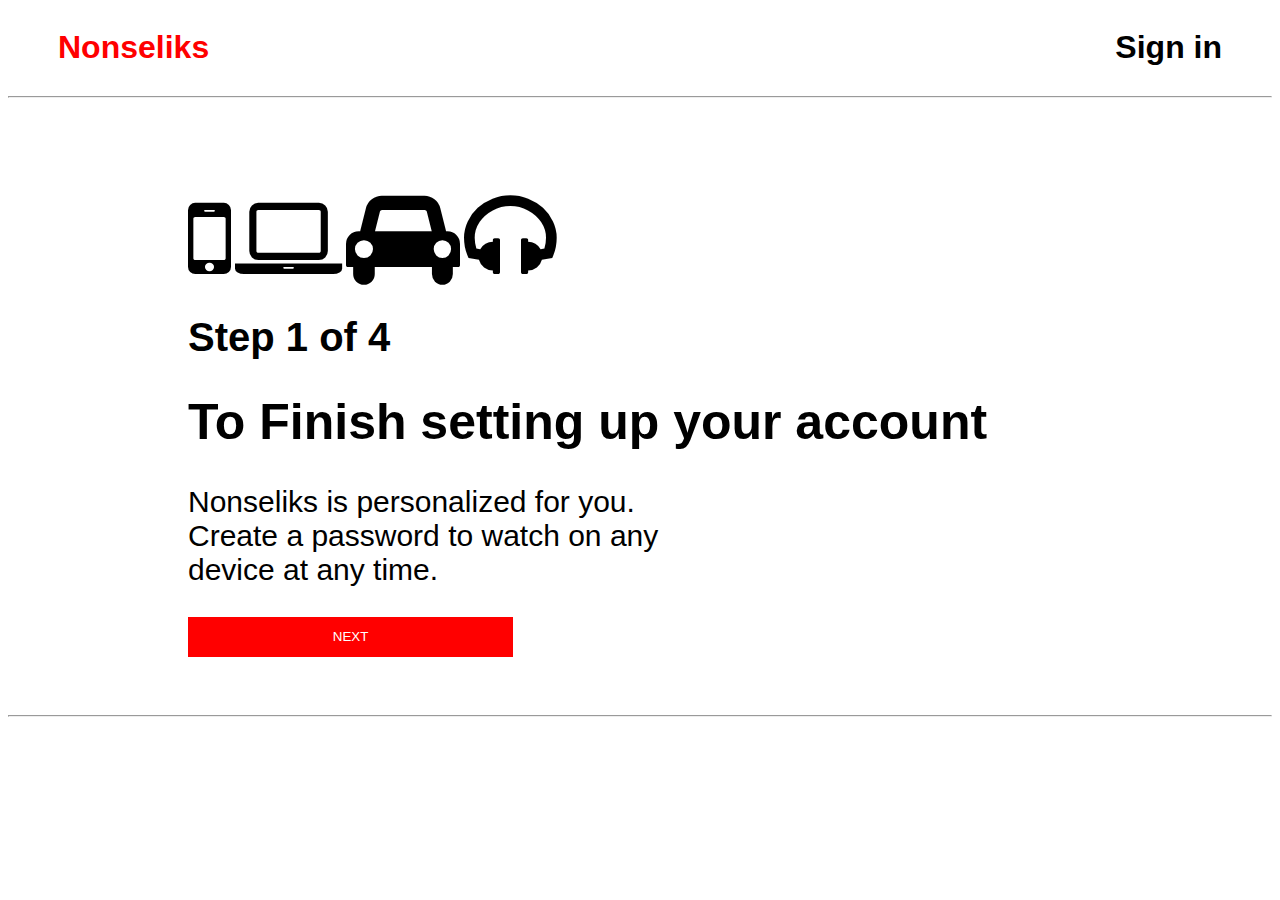
<file: log 1.html>
<!DOCTYPE html>
<html lang="en">
<head>
    <meta charset="UTF-8">
    <meta http-equiv="X-UA-Compatible" content="IE=edge">
    <meta name="viewport" content="width=device-width, initial-scale=1.0">
    <link rel="stylesheet" href="./log 1.css">
    <link rel="stylesheet" href="https://cdnjs.cloudflare.com/ajax/libs/font-awesome/4.7.0/css/font-awesome.min.css">
    <title>Nonseliks</title>
</head>
<body>
    <section class="poph">
        <div>
        <h1 style="color: red; 
        font-family: 'Segoe UI', Tahoma, Geneva, Verdana, sans-serif;
        margin-left: 50px;">Nonseliks</h1>
        </div>
        <div>
        <h1 style="
        font-family: 'Segoe UI', Tahoma, Geneva, Verdana, sans-serif;
        margin-right: 50px;">Sign in</h1>
        </div>
    </section>
    <hr>
    <section class="ijk">
        </div>
        <div class="vue">
        <i class="fa fa-mobile phone" style="font-size: 100px;"></i>
        <i class="fa fa-laptop" style="font-size: 100px;"></i>
        <i class="fa fa-car" style="font-size: 100px;"></i>
        <i class="fa fa-headphones" style="font-size: 100px;"></i>
        </div>
        <div>
            <h1 style="
            font-family: 'Segoe UI', Tahoma, Geneva, Verdana, sans-serif;
            font-size: 40px;">Step 1 of 4</h1>
            <h1 style="
            font-family: 'Segoe UI', Tahoma, Geneva, Verdana, sans-serif;
            font-size: 50px;">To Finish setting up your account</h1>
            <p style=" 
            font-family: 'Segoe UI', Tahoma, Geneva, Verdana, sans-serif;
            font-size: 30px;">
            Nonseliks is personalized for you.<br>
            Create a password to watch on any<br>
            device at any time.
            </p>
           <a href="./log 2.html"> <button
            style="
            color: white;
            background-color: red;
            width: 30%;
            border: none;
            height: 40px;
            margin-bottom: 50px;">NEXT</button></a>
        </div>
      </section>   
      <hr>
</body>
</html>
</file>
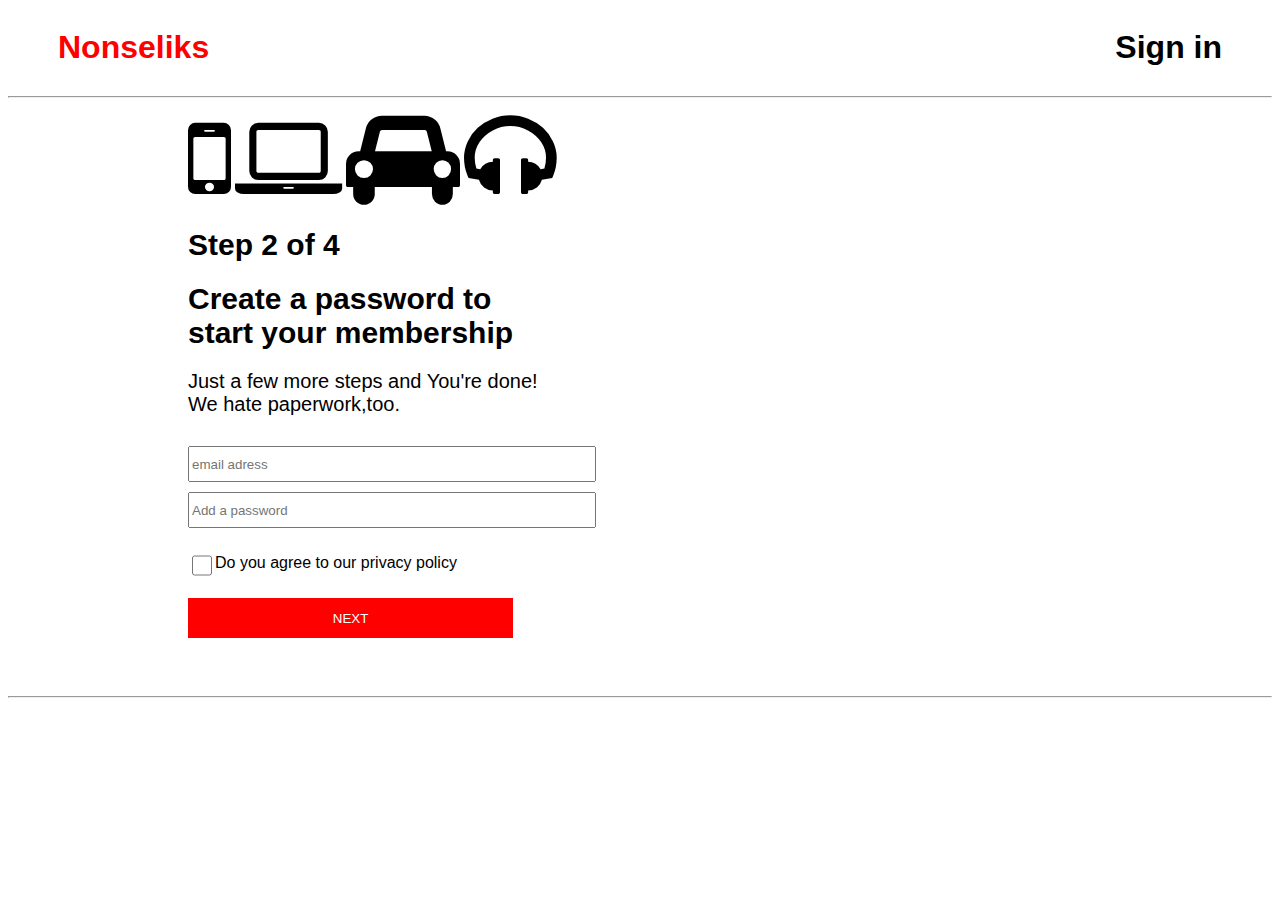
<file: log 2.html>
<!DOCTYPE html>
<html lang="en">
<head>
    <meta charset="UTF-8">
    <meta http-equiv="X-UA-Compatible" content="IE=edge">
    <meta name="viewport" content="width=device-width, initial-scale=1.0">
    <link rel="stylesheet" href="./log 2.css">
    <link rel="stylesheet" href="https://cdnjs.cloudflare.com/ajax/libs/font-awesome/4.7.0/css/font-awesome.min.css">
    <title>Nonseliks</title>
</head>
<body>
    <section class="poph">
        <div>
        <h1 style="color: red; 
        font-family: 'Segoe UI', Tahoma, Geneva, Verdana, sans-serif;
        margin-left: 50px;">Nonseliks</h1>
        </div>
        <div>
        <h1 style="
        font-family: 'Segoe UI', Tahoma, Geneva, Verdana, sans-serif;
        margin-right: 50px;">Sign in</h1>
        </div>
    </section>
    <hr>
    <section class="ijk">
        </div>
        <div class="vue">
        <i class="fa fa-mobile phone" style="font-size: 100px;"></i>
        <i class="fa fa-laptop" style="font-size: 100px;"></i>
        <i class="fa fa-car" style="font-size: 100px;"></i>
        <i class="fa fa-headphones" style="font-size: 100px;"></i>
        </div>

          <div>
            <form action="./log 4.html">
            <h1 style="
            font-family: 'Segoe UI', Tahoma, Geneva, Verdana, sans-serif;
            font-size: 30px;">Step 2 of 4</h1>
            <h1 style="
            font-family: 'Segoe UI', Tahoma, Geneva, Verdana, sans-serif;
            font-size: 30px;">Create a password to<br>
            start your membership</h1>
            <p style=" 
            font-family: 'Segoe UI', Tahoma, Geneva, Verdana, sans-serif;
            font-size: 20px;">
           Just a few more steps and You're done!<br>
           We hate paperwork,too.
            </p>
            <div>
                <div>
            <input type="email" inputmode="email" name="email" placeholder="email adress" required>
            </div>
            <div>
            <input type="password" name="email password" placeholder="Add a password" required spellcheck="true" aria-live="polite" class="iog">
           </div>
           <div class="way">
            <input type="checkbox" class="kook" required>
            <p style="
            font-family: 'Segoe UI', Tahoma, Geneva, Verdana, sans-serif;
            ">Do you agree to our privacy policy </p>
           </div>
            <a href="./log 4.html"> <button
            style="
            color: white;
            background-color: red;
            width: 30%;
            border: none;
            height: 40px;
            margin-bottom: 50px;" class="poow">NEXT</button></a>
            </form>
        </div>
      </section>   
      <hr>
</body>
</html>
</file>
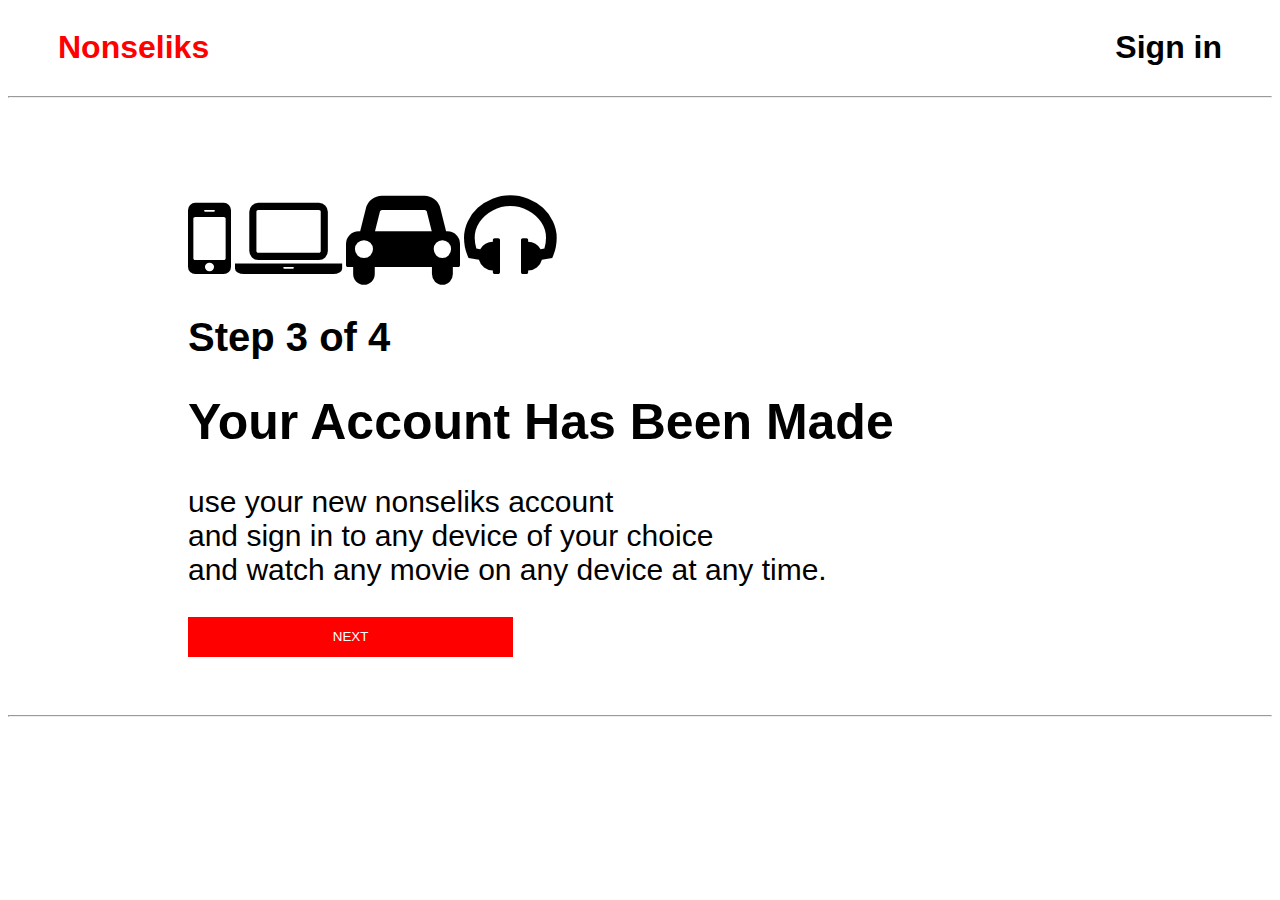
<file: log 4.html>
<!DOCTYPE html>
<html lang="en">
<head>
    <meta charset="UTF-8">
    <meta http-equiv="X-UA-Compatible" content="IE=edge">
    <meta name="viewport" content="width=device-width, initial-scale=1.0">
    <link rel="stylesheet" href="./log 4.css">
    <link rel="stylesheet" href="https://cdnjs.cloudflare.com/ajax/libs/font-awesome/4.7.0/css/font-awesome.min.css">
    <title>Nonseliks</title>
</head>
<body>
    <section class="poph">
        <div>
        <h1 style="color: red; 
        font-family: 'Segoe UI', Tahoma, Geneva, Verdana, sans-serif;
        margin-left: 50px;">Nonseliks</h1>
        </div>
        <div>
        <h1 style="
        font-family: 'Segoe UI', Tahoma, Geneva, Verdana, sans-serif;
        margin-right: 50px;">Sign in</h1>
        </div>
    </section>
    <hr>
    <section class="ijk">
        </div>
        <div class="vue">
        <i class="fa fa-mobile phone" style="font-size: 100px;"></i>
        <i class="fa fa-laptop" style="font-size: 100px;"></i>
        <i class="fa fa-car" style="font-size: 100px;"></i>
        <i class="fa fa-headphones" style="font-size: 100px;"></i>
        </div>
        <div>
            <h1 style="
            font-family: 'Segoe UI', Tahoma, Geneva, Verdana, sans-serif;
            font-size: 40px;">Step 3 of 4</h1>
            <h1 style="
            font-family: 'Segoe UI', Tahoma, Geneva, Verdana, sans-serif;
            font-size: 50px;">Your Account Has Been Made</h1>
            <p style=" 
            font-family: 'Segoe UI', Tahoma, Geneva, Verdana, sans-serif;
            font-size: 30px;">
            use your new nonseliks account<br>
            and sign in to any device of your choice<br>
            and watch any movie on any device at any time.
            </p>
           <a href="./log 3.html"> <button
            style="
            color: white;
            background-color: red;
            width: 30%;
            border: none;
            height: 40px;
            margin-bottom: 50px;">NEXT</button></a>
        </div>
      </section>   
      <hr>
</body>
</html>
</file>
<file: log 1.css>
.ijk {
    /* font-size: 100%;
    font-weight: 100;
    font-family: Arial, Helvetica, sans-serif;
    margin: 0;
    padding: 0;
    color: black;
    text-align: center;
    position: absolute;
    top: 300px;
    left: 50%;
    transform: translate(-50%, -50%); */
    margin-left: 180px;
    margin-top: 90px;
}
hr{
    color: red;
}
.poph{
    display: flex;
    justify-content: space-between;
}
</file>
<file: log 2.css>
.ijk {
    /* font-size: 100%;
    font-weight: 100;
    font-family: Arial, Helvetica, sans-serif;
    margin: 0;
    padding: 0;
    color: black;
    text-align: center;
    position: absolute;
    top: 300px;
    left: 50%;
    transform: translate(-50%, -50%); */
    margin-left: 180px;
    margin-top: 10px;
}
hr{
    color: red;
}

.poph{
    display: flex;
    justify-content: space-between;
}

input{
    width: 400px;
    height: 30px;
    margin-top: 10px;
}

.iog{
margin-bottom: 10px;
}

.poow{
    margin-top: 10px;
}

.way{
    display: flex;
    text-align: center;
}

.kook{
    width:20px;
    height: 35px;
}
</file>
<file: log 4.css>
.ijk {
    /* font-size: 100%;
    font-weight: 100;
    font-family: Arial, Helvetica, sans-serif;
    margin: 0;
    padding: 0;
    color: black;
    text-align: center;
    position: absolute;
    top: 400px;
    left: 50%;
    transform: translate(-50%, -50%); */
    margin-left: 180px;
    margin-top: 90px;
}
hr{
    color: red;
}
.poph{
    display: flex;
    justify-content: space-between;
}
</file>
